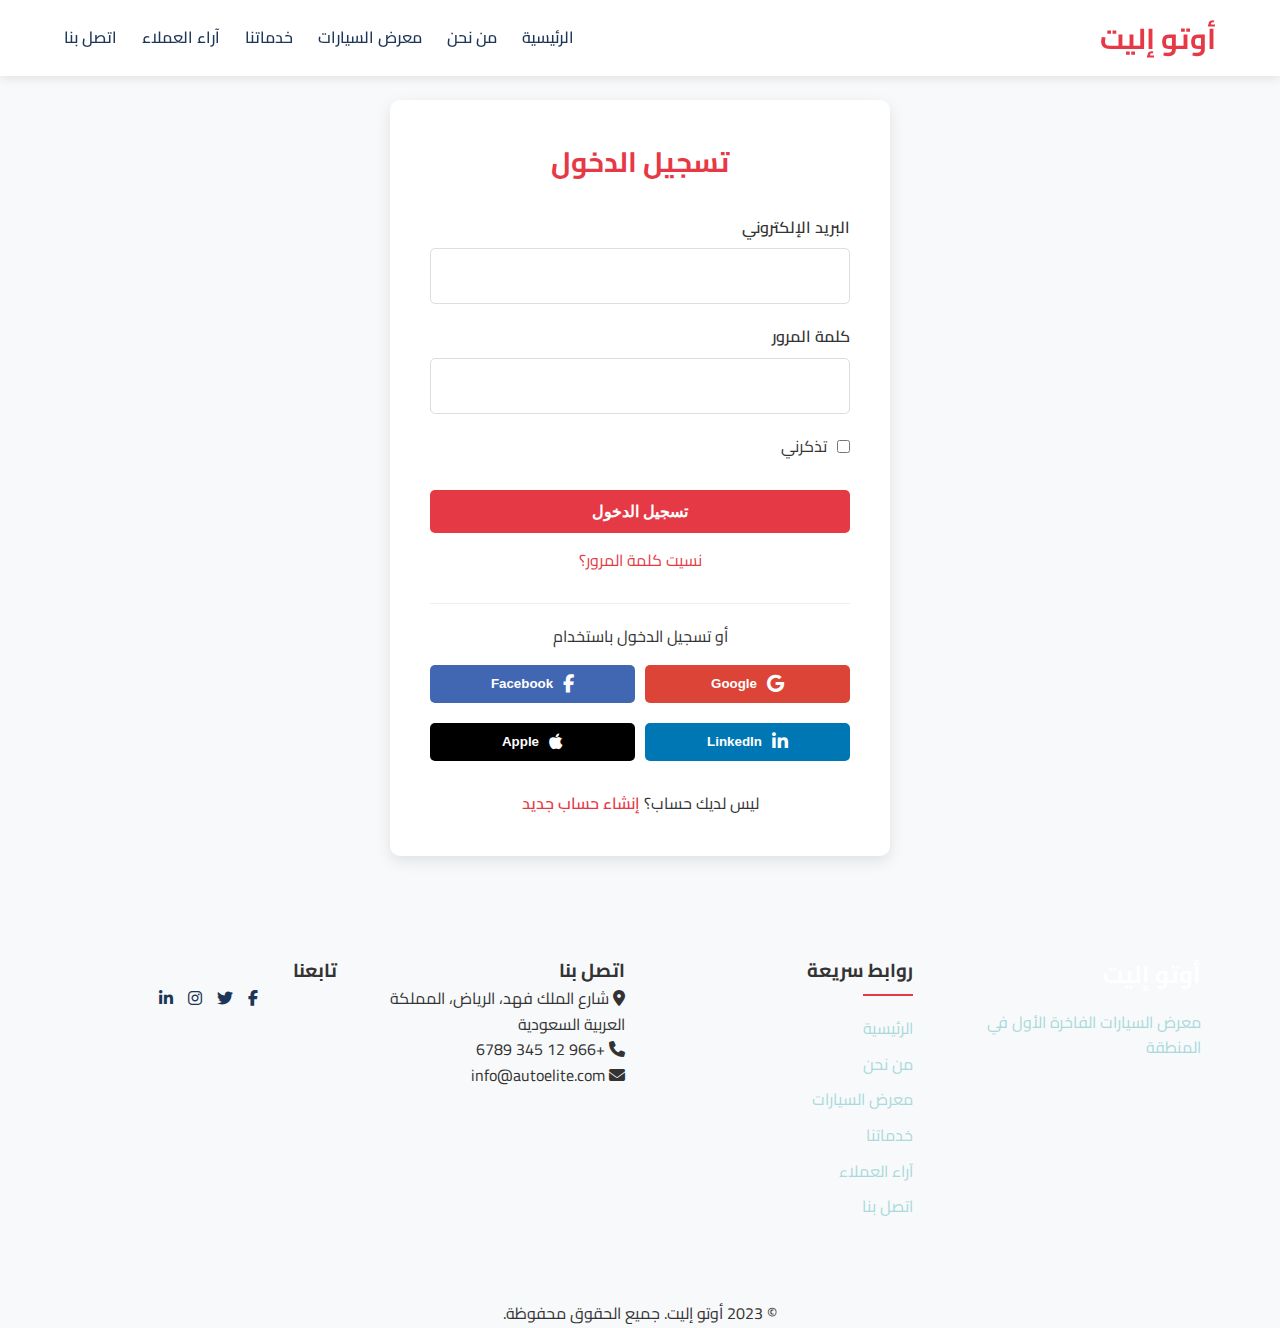
<file: login.html>
<!DOCTYPE html>
<html lang="ar" dir="rtl">
<head>
    <meta charset="UTF-8">
    <meta name="viewport" content="width=device-width, initial-scale=1.0">
    <meta name="description" content="تسجيل الدخول - معرض أوتو إليت للسيارات الفاخرة">
    <meta name="theme-color" content="#1a1a2e">
    <title>تسجيل الدخول - معرض السيارات الفاخرة</title>
    <link rel="icon" href="images/favicon.svg" type="image/svg+xml">
    <link rel="manifest" href="manifest.json">
    <link rel="stylesheet" href="css/style.css">
    <link rel="stylesheet" href="css/login.css">
    <!-- Font Awesome للأيقونات -->
    <link rel="stylesheet" href="https://cdnjs.cloudflare.com/ajax/libs/font-awesome/6.4.0/css/all.min.css">
    <!-- Google Fonts -->
    <link href="https://fonts.googleapis.com/css2?family=Cairo:wght@300;400;600;700&display=swap" rel="stylesheet">
</head>
<body>
    <!-- القائمة العلوية -->
    <header>
        <nav class="navbar">
            <div class="logo">
                <h1>أوتو إليت</h1>
            </div>
            <ul class="nav-links">
                <li><a href="index.html">الرئيسية</a></li>
                <li><a href="index.html#about">من نحن</a></li>
                <li><a href="index.html#cars">معرض السيارات</a></li>
                <li><a href="index.html#services">خدماتنا</a></li>
                <li><a href="index.html#testimonials">آراء العملاء</a></li>
                <li><a href="index.html#contact">اتصل بنا</a></li>
            </ul>
            <div class="burger">
                <div class="line1"></div>
                <div class="line2"></div>
                <div class="line3"></div>
            </div>
        </nav>
    </header>

    <!-- قسم تسجيل الدخول -->
    <section class="login-section">
        <div class="container">
            <div class="login-container">
                <h2>تسجيل الدخول</h2>
                <div class="login-form">
                    <form id="login-form">
                        <div class="form-group">
                            <label for="email">البريد الإلكتروني</label>
                            <input type="email" id="email" name="email" required>
                        </div>
                        <div class="form-group">
                            <label for="password">كلمة المرور</label>
                            <input type="password" id="password" name="password" required>
                        </div>
                        <div class="form-group remember-me">
                            <input type="checkbox" id="remember" name="remember">
                            <label for="remember">تذكرني</label>
                        </div>
                        <button type="submit" class="btn btn-primary">تسجيل الدخول</button>
                    </form>
                    <div class="forgot-password">
                        <a href="#">نسيت كلمة المرور؟</a>
                    </div>
                </div>
                
                <div class="social-login">
                    <p>أو تسجيل الدخول باستخدام</p>
                    <div class="social-buttons">
                        <button class="social-btn google-btn">
                            <i class="fab fa-google"></i>
                            <span>Google</span>
                        </button>
                        <button class="social-btn facebook-btn">
                            <i class="fab fa-facebook-f"></i>
                            <span>Facebook</span>
                        </button>
                        <button class="social-btn linkedin-btn">
                            <i class="fab fa-linkedin-in"></i>
                            <span>LinkedIn</span>
                        </button>
                        <button class="social-btn apple-btn">
                            <i class="fab fa-apple"></i>
                            <span>Apple</span>
                        </button>
                    </div>
                </div>
                
                <div class="register-link">
                    <p>ليس لديك حساب؟ <a href="register.html">إنشاء حساب جديد</a></p>
                </div>
            </div>
        </div>
    </section>

    <!-- Footer -->
    <footer>
        <div class="container">
            <div class="footer-content">
                <div class="footer-logo">
                    <h2>أوتو إليت</h2>
                    <p>معرض السيارات الفاخرة الأول في المنطقة</p>
                </div>
                <div class="footer-links">
                    <h3>روابط سريعة</h3>
                    <ul>
                        <li><a href="index.html">الرئيسية</a></li>
                        <li><a href="index.html#about">من نحن</a></li>
                        <li><a href="index.html#cars">معرض السيارات</a></li>
                        <li><a href="index.html#services">خدماتنا</a></li>
                        <li><a href="index.html#testimonials">آراء العملاء</a></li>
                        <li><a href="index.html#contact">اتصل بنا</a></li>
                    </ul>
                </div>
                <div class="footer-contact">
                    <h3>اتصل بنا</h3>
                    <p><i class="fas fa-map-marker-alt"></i> شارع الملك فهد، الرياض، المملكة العربية السعودية</p>
                    <p><i class="fas fa-phone"></i> +966 12 345 6789</p>
                    <p><i class="fas fa-envelope"></i> info@autoelite.com</p>
                </div>
                <div class="footer-social">
                    <h3>تابعنا</h3>
                    <div class="social-icons">
                        <a href="#"><i class="fab fa-facebook-f"></i></a>
                        <a href="#"><i class="fab fa-twitter"></i></a>
                        <a href="#"><i class="fab fa-instagram"></i></a>
                        <a href="#"><i class="fab fa-linkedin-in"></i></a>
                    </div>
                </div>
            </div>
            <div class="footer-bottom">
                <p>&copy; 2023 أوتو إليت. جميع الحقوق محفوظة.</p>
            </div>
        </div>
    </footer>

    <!-- زر العودة للأعلى -->
    <a href="#" class="back-to-top">
        <i class="fas fa-arrow-up"></i>
    </a>

    <!-- JavaScript -->
    <script src="js/script.js"></script>
    <script src="js/login.js"></script>
</body>
</html>
</file>
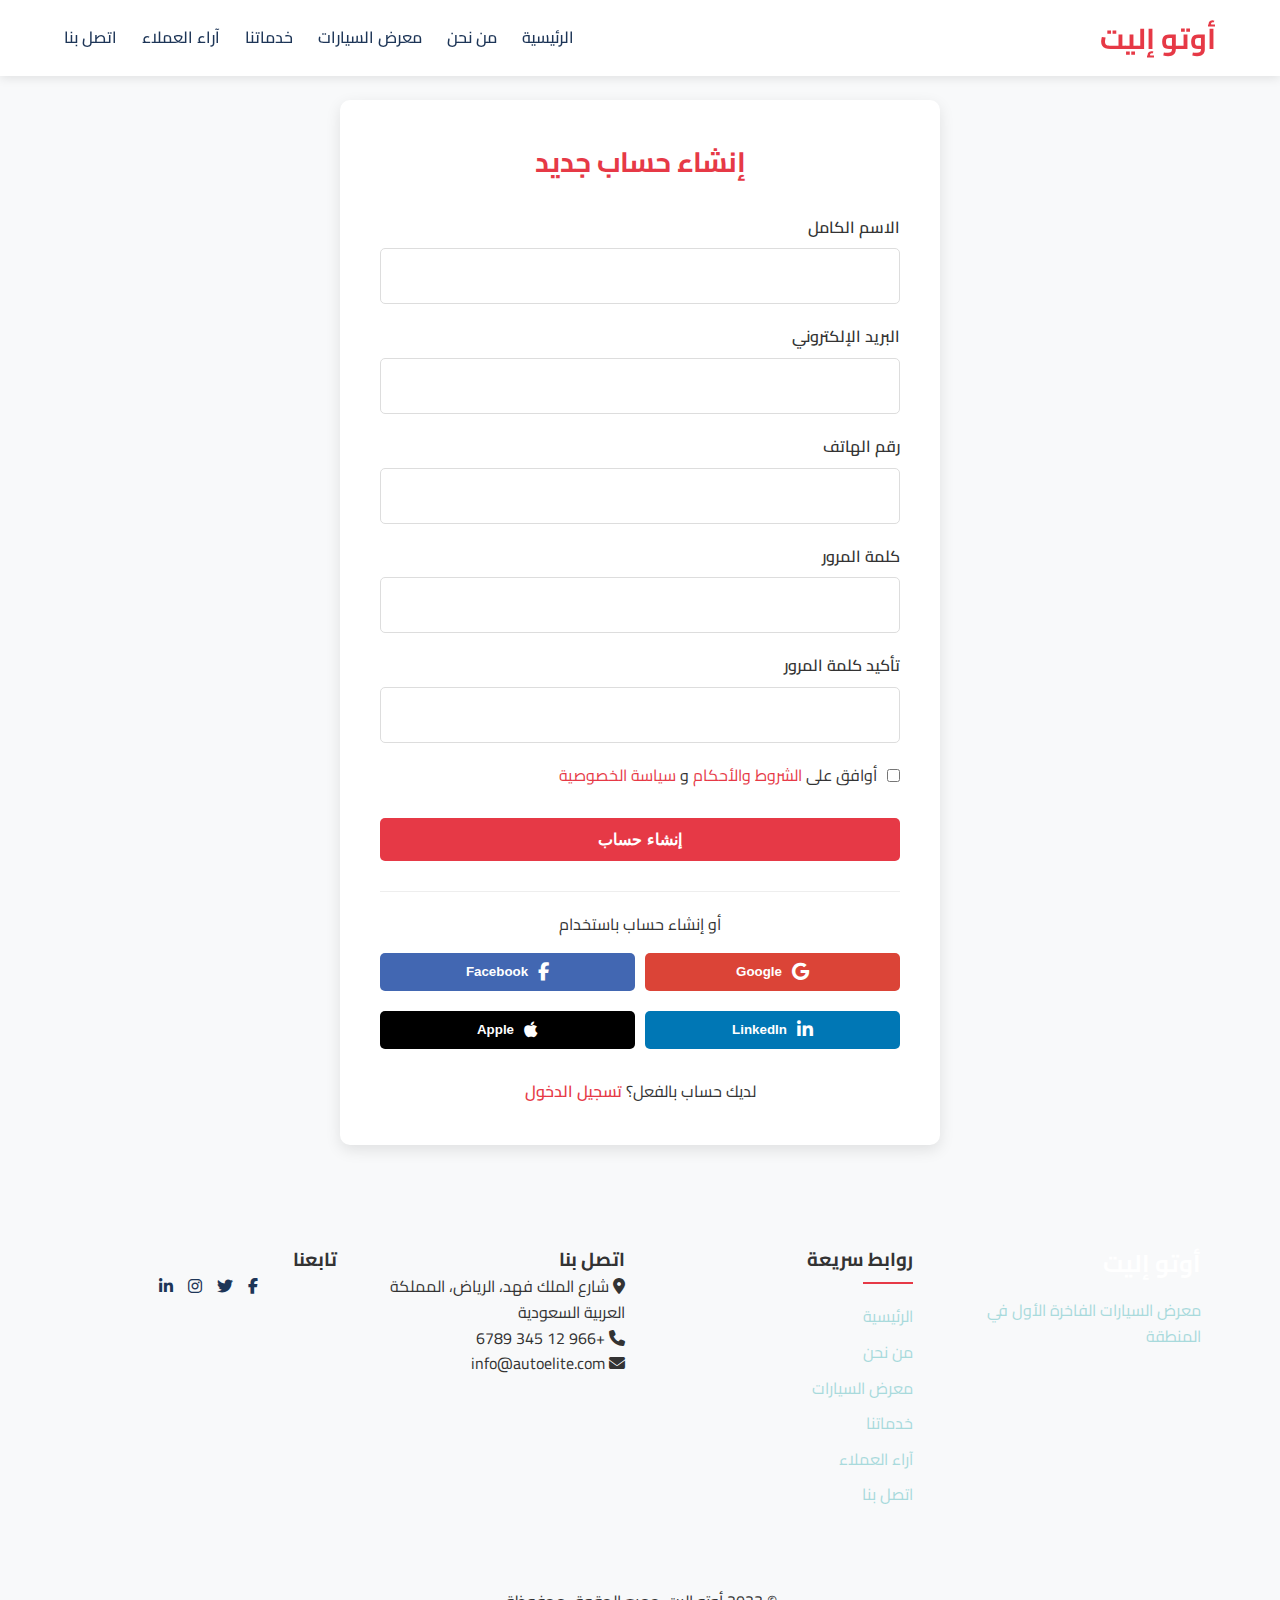
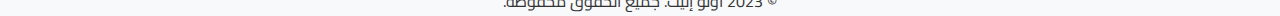
<file: register.html>
<!DOCTYPE html>
<html lang="ar" dir="rtl">
<head>
    <meta charset="UTF-8">
    <meta name="viewport" content="width=device-width, initial-scale=1.0">
    <meta name="description" content="إنشاء حساب جديد - معرض أوتو إليت للسيارات الفاخرة">
    <meta name="theme-color" content="#1a1a2e">
    <title>إنشاء حساب جديد - معرض السيارات الفاخرة</title>
    <link rel="icon" href="images/favicon.svg" type="image/svg+xml">
    <link rel="manifest" href="manifest.json">
    <link rel="stylesheet" href="css/style.css">
    <link rel="stylesheet" href="css/login.css">
    <!-- Font Awesome للأيقونات -->
    <link rel="stylesheet" href="https://cdnjs.cloudflare.com/ajax/libs/font-awesome/6.4.0/css/all.min.css">
    <!-- Google Fonts -->
    <link href="https://fonts.googleapis.com/css2?family=Cairo:wght@300;400;600;700&display=swap" rel="stylesheet">
</head>
<body>
    <!-- القائمة العلوية -->
    <header>
        <nav class="navbar">
            <div class="logo">
                <h1>أوتو إليت</h1>
            </div>
            <ul class="nav-links">
                <li><a href="index.html">الرئيسية</a></li>
                <li><a href="index.html#about">من نحن</a></li>
                <li><a href="index.html#cars">معرض السيارات</a></li>
                <li><a href="index.html#services">خدماتنا</a></li>
                <li><a href="index.html#testimonials">آراء العملاء</a></li>
                <li><a href="index.html#contact">اتصل بنا</a></li>
            </ul>
            <div class="burger">
                <div class="line1"></div>
                <div class="line2"></div>
                <div class="line3"></div>
            </div>
        </nav>
    </header>

    <!-- قسم إنشاء حساب جديد -->
    <section class="login-section register-section">
        <div class="container">
            <div class="login-container">
                <h2>إنشاء حساب جديد</h2>
                <div class="login-form">
                    <form id="register-form">
                        <div class="form-group">
                            <label for="fullname">الاسم الكامل</label>
                            <input type="text" id="fullname" name="fullname" required>
                        </div>
                        <div class="form-group">
                            <label for="email">البريد الإلكتروني</label>
                            <input type="email" id="email" name="email" required>
                        </div>
                        <div class="form-group">
                            <label for="phone">رقم الهاتف</label>
                            <input type="tel" id="phone" name="phone" required>
                        </div>
                        <div class="form-group">
                            <label for="password">كلمة المرور</label>
                            <input type="password" id="password" name="password" required>
                        </div>
                        <div class="form-group">
                            <label for="confirm-password">تأكيد كلمة المرور</label>
                            <input type="password" id="confirm-password" name="confirm-password" required>
                        </div>
                        <div class="form-group terms">
                            <input type="checkbox" id="terms" name="terms" required>
                            <label for="terms">أوافق على <a href="#">الشروط والأحكام</a> و <a href="#">سياسة الخصوصية</a></label>
                        </div>
                        <button type="submit" class="btn btn-primary">إنشاء حساب</button>
                    </form>
                </div>
                
                <div class="social-login">
                    <p>أو إنشاء حساب باستخدام</p>
                    <div class="social-buttons">
                        <button class="social-btn google-btn">
                            <i class="fab fa-google"></i>
                            <span>Google</span>
                        </button>
                        <button class="social-btn facebook-btn">
                            <i class="fab fa-facebook-f"></i>
                            <span>Facebook</span>
                        </button>
                        <button class="social-btn linkedin-btn">
                            <i class="fab fa-linkedin-in"></i>
                            <span>LinkedIn</span>
                        </button>
                        <button class="social-btn apple-btn">
                            <i class="fab fa-apple"></i>
                            <span>Apple</span>
                        </button>
                    </div>
                </div>
                
                <div class="register-link">
                    <p>لديك حساب بالفعل؟ <a href="login.html">تسجيل الدخول</a></p>
                </div>
            </div>
        </div>
    </section>

    <!-- Footer -->
    <footer>
        <div class="container">
            <div class="footer-content">
                <div class="footer-logo">
                    <h2>أوتو إليت</h2>
                    <p>معرض السيارات الفاخرة الأول في المنطقة</p>
                </div>
                <div class="footer-links">
                    <h3>روابط سريعة</h3>
                    <ul>
                        <li><a href="index.html">الرئيسية</a></li>
                        <li><a href="index.html#about">من نحن</a></li>
                        <li><a href="index.html#cars">معرض السيارات</a></li>
                        <li><a href="index.html#services">خدماتنا</a></li>
                        <li><a href="index.html#testimonials">آراء العملاء</a></li>
                        <li><a href="index.html#contact">اتصل بنا</a></li>
                    </ul>
                </div>
                <div class="footer-contact">
                    <h3>اتصل بنا</h3>
                    <p><i class="fas fa-map-marker-alt"></i> شارع الملك فهد، الرياض، المملكة العربية السعودية</p>
                    <p><i class="fas fa-phone"></i> +966 12 345 6789</p>
                    <p><i class="fas fa-envelope"></i> info@autoelite.com</p>
                </div>
                <div class="footer-social">
                    <h3>تابعنا</h3>
                    <div class="social-icons">
                        <a href="#"><i class="fab fa-facebook-f"></i></a>
                        <a href="#"><i class="fab fa-twitter"></i></a>
                        <a href="#"><i class="fab fa-instagram"></i></a>
                        <a href="#"><i class="fab fa-linkedin-in"></i></a>
                    </div>
                </div>
            </div>
            <div class="footer-bottom">
                <p>&copy; 2023 أوتو إليت. جميع الحقوق محفوظة.</p>
            </div>
        </div>
    </footer>

    <!-- زر العودة للأعلى -->
    <a href="#" class="back-to-top">
        <i class="fas fa-arrow-up"></i>
    </a>

    <!-- JavaScript -->
    <script src="js/script.js"></script>
    <script src="js/login.js"></script>
</body>
</html>
</file>
<file: css/style.css>
/* ===== الإعدادات العامة ===== */
:root {
    --primary-color: #e63946;
    --secondary-color: #1d3557;
    --light-color: #f1faee;
    --dark-color: #1d3557;
    --gray-color: #a8dadc;
    --text-color: #333;
    --border-radius: 5px;
    --box-shadow: 0 5px 15px rgba(0, 0, 0, 0.1);
    --transition: all 0.3s ease;
}

* {
    margin: 0;
    padding: 0;
    box-sizing: border-box;
}

html {
    scroll-behavior: smooth;
}

body {
    font-family: 'Cairo', sans-serif;
    line-height: 1.6;
    color: var(--text-color);
    background-color: #f8f9fa;
    direction: rtl;
}

a {
    text-decoration: none;
    color: var(--dark-color);
    transition: var(--transition);
}

ul {
    list-style: none;
}

img {
    max-width: 100%;
    height: auto;
}

.container {
    width: 90%;
    max-width: 1200px;
    margin: 0 auto;
    padding: 0 15px;
}

.section-title {
    text-align: center;
    margin-bottom: 50px;
    font-size: 2.5rem;
    color: var(--dark-color);
    position: relative;
    padding-bottom: 15px;
}

.section-title::after {
    content: '';
    position: absolute;
    bottom: 0;
    left: 50%;
    transform: translateX(-50%);
    width: 80px;
    height: 4px;
    background-color: var(--primary-color);
    border-radius: 2px;
}

/* ===== الأزرار ===== */
.btn {
    display: inline-block;
    padding: 12px 25px;
    border-radius: var(--border-radius);
    font-weight: 600;
    text-align: center;
    cursor: pointer;
    transition: var(--transition);
    border: none;
}

.btn-primary {
    background-color: var(--primary-color);
    color: white;
}

.btn-primary:hover {
    background-color: #c1121f;
    transform: translateY(-3px);
}

.btn-secondary {
    background-color: var(--secondary-color);
    color: white;
}

.btn-secondary:hover {
    background-color: #152a45;
    transform: translateY(-3px);
}

.btn-sm {
    padding: 8px 15px;
    font-size: 0.9rem;
}

/* ===== القائمة العلوية ===== */
header {
    position: fixed;
    top: 0;
    left: 0;
    width: 100%;
    z-index: 1000;
    background-color: rgba(255, 255, 255, 0.95);
    box-shadow: 0 2px 10px rgba(0, 0, 0, 0.1);
}

.navbar {
    display: flex;
    justify-content: space-between;
    align-items: center;
    padding: 15px 5%;
}

.logo h1 {
    font-size: 1.8rem;
    color: var(--primary-color);
    margin: 0;
}

.nav-links {
    display: flex;
    gap: 25px;
}

.nav-links a {
    font-weight: 600;
    position: relative;
    padding: 5px 0;
}

.nav-links a::after {
    content: '';
    position: absolute;
    bottom: 0;
    left: 0;
    width: 0;
    height: 2px;
    background-color: var(--primary-color);
    transition: var(--transition);
}

.nav-links a:hover::after,
.nav-links a.active::after {
    width: 100%;
}

.burger {
    display: none;
    cursor: pointer;
}

.burger div {
    width: 25px;
    height: 3px;
    background-color: var(--dark-color);
    margin: 5px;
    transition: var(--transition);
}

/* ===== قسم الصفحة الرئيسية ===== */
.hero {
    height: 100vh;
    background: linear-gradient(rgba(0, 0, 0, 0.6), rgba(0, 0, 0, 0.6)), url('../images/hero-bg.jpg') no-repeat center center/cover;
    display: flex;
    align-items: center;
    justify-content: center;
    text-align: center;
    color: white;
    padding-top: 80px;
}

.hero-content {
    max-width: 800px;
    padding: 0 20px;
}

.hero-content h1 {
    font-size: 3.5rem;
    margin-bottom: 20px;
    animation: fadeInDown 1s ease;
}

.hero-content p {
    font-size: 1.2rem;
    margin-bottom: 30px;
    animation: fadeInUp 1s ease 0.3s;
    animation-fill-mode: both;
}

.hero-buttons {
    display: flex;
    gap: 15px;
    justify-content: center;
    animation: fadeInUp 1s ease 0.6s;
    animation-fill-mode: both;
}

/* ===== قسم من نحن ===== */
.about-section {
    padding: 100px 0;
    background-color: white;
}

.about-content {
    display: grid;
    grid-template-columns: 1fr 1fr;
    gap: 50px;
    align-items: center;
}

.about-image img {
    border-radius: 10px;
    box-shadow: var(--box-shadow);
}

.about-text h3 {
    font-size: 1.8rem;
    margin-bottom: 20px;
    color: var(--dark-color);
}

.about-text p {
    margin-bottom: 20px;
    color: #666;
}

.about-features {
    display: grid;
    grid-template-columns: repeat(3, 1fr);
    gap: 20px;
    margin-top: 30px;
}

.feature {
    text-align: center;
    padding: 20px;
    border-radius: var(--border-radius);
    box-shadow: var(--box-shadow);
    transition: var(--transition);
}

.feature:hover {
    transform: translateY(-10px);
}

.feature i {
    font-size: 2rem;
    color: var(--primary-color);
    margin-bottom: 15px;
}

.feature h4 {
    margin-bottom: 10px;
    color: var(--dark-color);
}

/* ===== قسم معرض السيارات ===== */
.cars-section {
    padding: 100px 0;
    background-color: #f8f9fa;
}

.car-filters {
    display: flex;
    justify-content: center;
    gap: 15px;
    margin-bottom: 40px;
    flex-wrap: wrap;
}

.filter-btn {
    padding: 8px 20px;
    background-color: white;
    border: 1px solid #ddd;
    border-radius: 30px;
    cursor: pointer;
    transition: var(--transition);
    font-weight: 600;
}

.filter-btn.active,
.filter-btn:hover {
    background-color: var(--primary-color);
    color: white;
    border-color: var(--primary-color);
}

.cars-grid {
    display: grid;
    grid-template-columns: repeat(auto-fill, minmax(300px, 1fr));
    gap: 30px;
}

.car-card {
    background-color: white;
    border-radius: 10px;
    overflow: hidden;
    box-shadow: var(--box-shadow);
    transition: var(--transition);
}

.car-card:hover {
    transform: translateY(-10px);
}

.car-image {
    position: relative;
    height: 200px;
    overflow: hidden;
}

.car-image img {
    width: 100%;
    height: 100%;
    object-fit: cover;
    transition: transform 0.5s ease;
}

.car-card:hover .car-image img {
    transform: scale(1.1);
}

.car-tag {
    position: absolute;
    top: 15px;
    right: 15px;
    background-color: var(--primary-color);
    color: white;
    padding: 5px 10px;
    border-radius: 20px;
    font-size: 0.8rem;
    font-weight: 600;
}

.car-details {
    padding: 20px;
}

.car-details h3 {
    margin-bottom: 15px;
    color: var(--dark-color);
}

.car-specs {
    display: flex;
    justify-content: space-between;
    margin-bottom: 15px;
    color: #666;
    font-size: 0.9rem;
}

.car-specs span i {
    margin-left: 5px;
    color: var(--primary-color);
}

.car-price {
    font-size: 1.2rem;
    font-weight: 700;
    color: var(--primary-color);
    margin-bottom: 15px;
}

.view-more {
    text-align: center;
    margin-top: 50px;
}

/* ===== قسم الخدمات ===== */
.services-section {
    padding: 100px 0;
    background-color: white;
}

.services-grid {
    display: grid;
    grid-template-columns: repeat(auto-fill, minmax(300px, 1fr));
    gap: 30px;
}

.service-card {
    padding: 30px;
    border-radius: 10px;
    box-shadow: var(--box-shadow);
    text-align: center;
    transition: var(--transition);
    background-color: white;
}

.service-card:hover {
    transform: translateY(-10px);
    background-color: var(--primary-color);
    color: white;
}

.service-card:hover .service-icon i {
    color: white;
}

.service-card:hover h3 {
    color: white;
}

.service-icon {
    margin-bottom: 20px;
}

.service-icon i {
    font-size: 3rem;
    color: var(--primary-color);
    transition: var(--transition);
}

.service-card h3 {
    margin-bottom: 15px;
    color: var(--dark-color);
    transition: var(--transition);
}

/* ===== قسم آراء العملاء ===== */
.testimonials-section {
    padding: 100px 0;
    background-color: #f8f9fa;
}

.testimonials-slider {
    display: grid;
    grid-template-columns: repeat(auto-fill, minmax(300px, 1fr));
    gap: 30px;
}

.testimonial-card {
    background-color: white;
    border-radius: 10px;
    overflow: hidden;
    box-shadow: var(--box-shadow);
    display: flex;
    flex-direction: column;
    height: 100%;
}

.testimonial-image {
    height: 100px;
    width: 100px;
    border-radius: 50%;
    overflow: hidden;
    margin: 30px auto 20px;
    border: 5px solid var(--light-color);
}

.testimonial-image img {
    width: 100%;
    height: 100%;
    object-fit: cover;
}

.testimonial-content {
    padding: 0 30px 30px;
    text-align: center;
    flex-grow: 1;
    display: flex;
    flex-direction: column;
}

.rating {
    margin-bottom: 15px;
    color: #ffc107;
}

.testimonial-text {
    margin-bottom: 20px;
    color: #666;
    font-style: italic;
    flex-grow: 1;
}

.client-name {
    color: var(--dark-color);
    font-weight: 600;
}

/* ===== قسم الاتصال ===== */
.contact-section {
    padding: 100px 0;
    background-color: white;
}

.contact-content {
    display: grid;
    grid-template-columns: 1fr 1fr;
    gap: 50px;
    margin-bottom: 50px;
}

.contact-info {
    display: grid;
    grid-template-columns: repeat(2, 1fr);
    gap: 20px;
}

.contact-card {
    padding: 20px;
    border-radius: var(--border-radius);
    box-shadow: var(--box-shadow);
    transition: var(--transition);
}

.contact-card:hover {
    transform: translateY(-5px);
}

.contact-icon {
    margin-bottom: 15px;
}

.contact-icon i {
    font-size: 2rem;
    color: var(--primary-color);
}

.contact-card h3 {
    margin-bottom: 10px;
    color: var(--dark-color);
}

.social-media {
    grid-column: span 2;
    padding: 20px;
    border-radius: var(--border-radius);
    box-shadow: var(--box-shadow);
    text-align: center;
}

.social-media h3 {
    margin-bottom: 15px;
    color: var(--dark-color);
}

.social-icons {
    display: flex;
    justify-content: center;
    gap: 15px;
}

.social-icon {
    display: flex;
    align-items: center;
    justify-content: center;
    width: 40px;
    height: 40px;
    border-radius: 50%;
    background-color: var(--light-color);
    color: var(--dark-color);
    transition: var(--transition);
}

.social-icon:hover {
    background-color: var(--primary-color);
    color: white;
    transform: translateY(-3px);
}

.contact-form {
    background-color: white;
    padding: 30px;
    border-radius: var(--border-radius);
    box-shadow: var(--box-shadow);
}

.contact-form h3 {
    margin-bottom: 20px;
    color: var(--dark-color);
    text-align: center;
}

.form-group {
    margin-bottom: 20px;
}

.form-group input,
.form-group select,
.form-group textarea {
    width: 100%;
    padding: 12px 15px;
    border: 1px solid #ddd;
    border-radius: var(--border-radius);
    font-family: 'Cairo', sans-serif;
    font-size: 1rem;
    transition: var(--transition);
}

.form-group input:focus,
.form-group select:focus,
.form-group textarea:focus {
    border-color: var(--primary-color);
    outline: none;
    box-shadow: 0 0 0 3px rgba(230, 57, 70, 0.2);
}

.form-group textarea {
    height: 150px;
    resize: vertical;
}

.map-container {
    border-radius: var(--border-radius);
    overflow: hidden;
    box-shadow: var(--box-shadow);
}

/* ===== الفوتر ===== */
.footer {
    background-color: var(--dark-color);
    color: white;
    padding: 70px 0 20px;
}

.footer-content {
    display: grid;
    grid-template-columns: repeat(auto-fit, minmax(250px, 1fr));
    gap: 30px;
    margin-bottom: 50px;
}

.footer-logo h2 {
    color: white;
    margin-bottom: 15px;
}

.footer-logo p {
    color: var(--gray-color);
}

.footer-links h3 {
    margin-bottom: 20px;
    position: relative;
    padding-bottom: 10px;
}

.footer-links h3::after {
    content: '';
    position: absolute;
    bottom: 0;
    right: 0;
    width: 50px;
    height: 2px;
    background-color: var(--primary-color);
}

.footer-links ul li {
    margin-bottom: 10px;
}

.footer-links ul li a {
    color: var(--gray-color);
    transition: var(--transition);
}

.footer-links ul li a:hover {
    color: white;
    padding-right: 5px;
}

.footer-newsletter h3 {
    margin-bottom: 20px;
    position: relative;
    padding-bottom: 10px;
}

.footer-newsletter h3::after {
    content: '';
    position: absolute;
    bottom: 0;
    right: 0;
    width: 50px;
    height: 2px;
    background-color: var(--primary-color);
}

.footer-newsletter p {
    color: var(--gray-color);
    margin-bottom: 20px;
}

.newsletter-form {
    display: flex;
}

.newsletter-form input {
    flex-grow: 1;
    padding: 10px 15px;
    border: none;
    border-radius: var(--border-radius) 0 0 var(--border-radius);
    font-family: 'Cairo', sans-serif;
}

.newsletter-form button {
    border-radius: 0 var(--border-radius) var(--border-radius) 0;
    padding: 0 15px;
}

.footer-bottom {
    text-align: center;
    padding-top: 20px;
    border-top: 1px solid rgba(255, 255, 255, 0.1);
}

/* ===== زر العودة للأعلى ===== */
.back-to-top {
    position: fixed;
    bottom: 100px;
    right: 30px;
    width: 50px;
    height: 50px;
    background-color: var(--primary-color);
    color: white;
    border-radius: 50%;
    display: flex;
    align-items: center;
    justify-content: center;
    font-size: 1.2rem;
    box-shadow: var(--box-shadow);
    opacity: 0;
    visibility: hidden;
    transition: var(--transition);
    z-index: 1001;
}

.back-to-top.active {
    opacity: 1;
    visibility: visible;
}

.back-to-top:hover {
    background-color: var(--dark-color);
    transform: translateY(-5px);
}

/* تحسينات إضافية لزر العودة للأعلى */
@media (max-width: 768px) {
    .back-to-top {
        bottom: 90px;
        right: 20px;
        width: 45px;
        height: 45px;
        font-size: 1rem;
    }
}

/* ضمان ظهور الزر فوق البوت */
.back-to-top {
    pointer-events: auto;
}

.back-to-top.active {
    opacity: 1;
    visibility: visible;
    pointer-events: auto;
}

/* ===== الصور البديلة ===== */
.placeholder-image {
    background-color: #ddd;
    width: 100%;
    height: 100%;
    object-fit: cover;
}

/* ===== الرسوم المتحركة ===== */
@keyframes fadeInDown {
    from {
        opacity: 0;
        transform: translateY(-30px);
    }
    to {
        opacity: 1;
        transform: translateY(0);
    }
}

@keyframes fadeInUp {
    from {
        opacity: 0;
        transform: translateY(30px);
    }
    to {
        opacity: 1;
        transform: translateY(0);
    }
}

/* ===== التجاوب مع الشاشات المختلفة ===== */
@media (max-width: 992px) {
    .about-content,
    .contact-content {
        grid-template-columns: 1fr;
    }

    .about-image {
        order: -1;
    }

    .contact-info {
        grid-template-columns: 1fr;
    }

    .social-media {
        grid-column: span 1;
    }

    .hero-content h1 {
        font-size: 2.5rem;
    }
}

@media (max-width: 768px) {
    .nav-links {
        position: absolute;
        right: 0;
        top: 70px;
        background-color: white;
        width: 100%;
        flex-direction: column;
        align-items: center;
        padding: 20px 0;
        box-shadow: 0 5px 10px rgba(0, 0, 0, 0.1);
        transform: translateY(-150%);
        transition: transform 0.5s ease;
        z-index: 999;
    }

    .nav-links.active {
        transform: translateY(0);
    }

    .burger {
        display: block;
    }

    .about-features {
        grid-template-columns: 1fr;
    }

    .hero-buttons {
        flex-direction: column;
        gap: 10px;
    }

    .section-title {
        font-size: 2rem;
    }
}

@media (max-width: 576px) {
    .cars-grid,
    .services-grid,
    .testimonials-slider {
        grid-template-columns: 1fr;
    }

    .footer-content {
        grid-template-columns: 1fr;
    }

    .newsletter-form {
        flex-direction: column;
    }

    .newsletter-form input {
        border-radius: var(--border-radius);
        margin-bottom: 10px;
    }

    .newsletter-form button {
        border-radius: var(--border-radius);
        width: 100%;
    }
}

/* ===== زر تبديل اللغة ===== */
.language-toggle {
    margin-left: 20px;
}

.language-toggle button {
    background: linear-gradient(135deg, var(--primary-color), #ff6b6b);
    color: white;
    border: none;
    padding: 8px 15px;
    border-radius: 25px;
    cursor: pointer;
    transition: var(--transition);
    display: flex;
    align-items: center;
    gap: 5px;
    font-size: 14px;
    font-weight: 600;
    box-shadow: 0 2px 10px rgba(230, 57, 70, 0.3);
}

.language-toggle button:hover {
    transform: translateY(-2px);
    box-shadow: 0 4px 15px rgba(230, 57, 70, 0.4);
}

.language-toggle button i {
    font-size: 16px;
}

/* ===== تحسينات للغة الإنجليزية ===== */
body.en {
    direction: ltr;
    font-family: 'Roboto', 'Arial', sans-serif;
}

body.en .navbar {
    flex-direction: row;
}

body.en .nav-links {
    flex-direction: row;
}

body.en .hero-content {
    text-align: left;
}

body.en .section-title {
    text-align: left;
}

body.en .about-content {
    text-align: left;
}

body.en .service-card,
body.en .testimonial-card {
    text-align: left;
}

body.en .footer {
    text-align: left;
}

body.en .language-toggle {
    margin-left: 0;
    margin-right: 20px;
}

/* ===== تحسينات إضافية للتصميم ===== */
.hero {
    background: linear-gradient(135deg, rgba(29, 53, 87, 0.9), rgba(230, 57, 70, 0.8)), url('../images/hero-bg.svg');
    background-size: cover;
    background-position: center;
    background-attachment: fixed;
}

.section {
    padding: 80px 0;
}

.section-title {
    position: relative;
    margin-bottom: 50px;
}

.section-title::after {
    content: '';
    position: absolute;
    bottom: -10px;
    right: 50%;
    transform: translateX(50%);
    width: 80px;
    height: 4px;
    background: linear-gradient(135deg, var(--primary-color), #ff6b6b);
    border-radius: 2px;
}

body.en .section-title::after {
    right: auto;
    left: 50%;
    transform: translateX(-50%);
}

.card-hover-effect {
    transition: var(--transition);
}

.card-hover-effect:hover {
    transform: translateY(-10px);
    box-shadow: 0 15px 30px rgba(0, 0, 0, 0.15);
}

/* ===== تحسينات الاستجابة ===== */
@media (max-width: 768px) {
    .language-toggle {
        margin-left: 10px;
        margin-right: 10px;
    }
    
    .language-toggle button {
        padding: 6px 12px;
        font-size: 12px;
    }
    
    body.en .language-toggle {
        margin-left: 10px;
        margin-right: 10px;
    }
}
</file>
<file: css/login.css>
/* تنسيقات صفحة تسجيل الدخول وإنشاء الحساب */

.login-section {
    padding: 100px 0;
    background-color: var(--bg-light);
    min-height: calc(100vh - 80px);
}

.login-container {
    max-width: 500px;
    margin: 0 auto;
    background-color: #fff;
    border-radius: 10px;
    box-shadow: 0 5px 15px rgba(0, 0, 0, 0.1);
    padding: 40px;
}

.login-container h2 {
    text-align: center;
    margin-bottom: 30px;
    color: var(--primary-color);
    font-size: 28px;
}

.login-form {
    margin-bottom: 30px;
}

.form-group {
    margin-bottom: 20px;
}

.form-group label {
    display: block;
    margin-bottom: 8px;
    font-weight: 600;
    color: var(--text-dark);
}

.form-group input {
    width: 100%;
    padding: 12px 15px;
    border: 1px solid #ddd;
    border-radius: 5px;
    font-size: 16px;
    transition: border-color 0.3s;
}

.form-group input:focus {
    border-color: var(--primary-color);
    outline: none;
}

.remember-me, .terms {
    display: flex;
    align-items: center;
}

.remember-me input, .terms input {
    width: auto;
    margin-left: 10px;
}

.remember-me label, .terms label {
    margin-bottom: 0;
    font-weight: normal;
}

.terms a {
    color: var(--primary-color);
    text-decoration: none;
}

.terms a:hover {
    text-decoration: underline;
}

.btn-primary {
    width: 100%;
    padding: 12px;
    font-size: 16px;
    font-weight: 600;
    margin-top: 10px;
}

.forgot-password {
    text-align: center;
    margin-top: 15px;
}

.forgot-password a {
    color: var(--primary-color);
    text-decoration: none;
}

.forgot-password a:hover {
    text-decoration: underline;
}

.social-login {
    margin-top: 30px;
    text-align: center;
    padding-top: 20px;
    border-top: 1px solid #eee;
}

.social-login p {
    margin-bottom: 15px;
    color: var(--text-dark);
}

.social-buttons {
    display: flex;
    flex-wrap: wrap;
    justify-content: center;
    gap: 10px;
}

.social-btn {
    display: flex;
    align-items: center;
    justify-content: center;
    padding: 10px 15px;
    border-radius: 5px;
    border: none;
    color: #fff;
    font-weight: 600;
    cursor: pointer;
    transition: opacity 0.3s;
    width: calc(50% - 5px);
    margin-bottom: 10px;
}

.social-btn:hover {
    opacity: 0.9;
}

.social-btn i {
    margin-left: 10px;
    font-size: 18px;
}

.google-btn {
    background-color: #DB4437;
}

.facebook-btn {
    background-color: #4267B2;
}

.linkedin-btn {
    background-color: #0077B5;
}

.apple-btn {
    background-color: #000;
}

.register-link {
    text-align: center;
    margin-top: 20px;
}

.register-link a {
    color: var(--primary-color);
    font-weight: 600;
    text-decoration: none;
}

.register-link a:hover {
    text-decoration: underline;
}

/* تنسيقات خاصة بصفحة إنشاء الحساب */
.register-section .login-container {
    max-width: 600px;
}

/* تنسيقات متجاوبة */
@media (max-width: 768px) {
    .login-container {
        padding: 30px 20px;
        margin: 0 15px;
    }
    
    .social-btn {
        width: 100%;
    }
}
</file>
